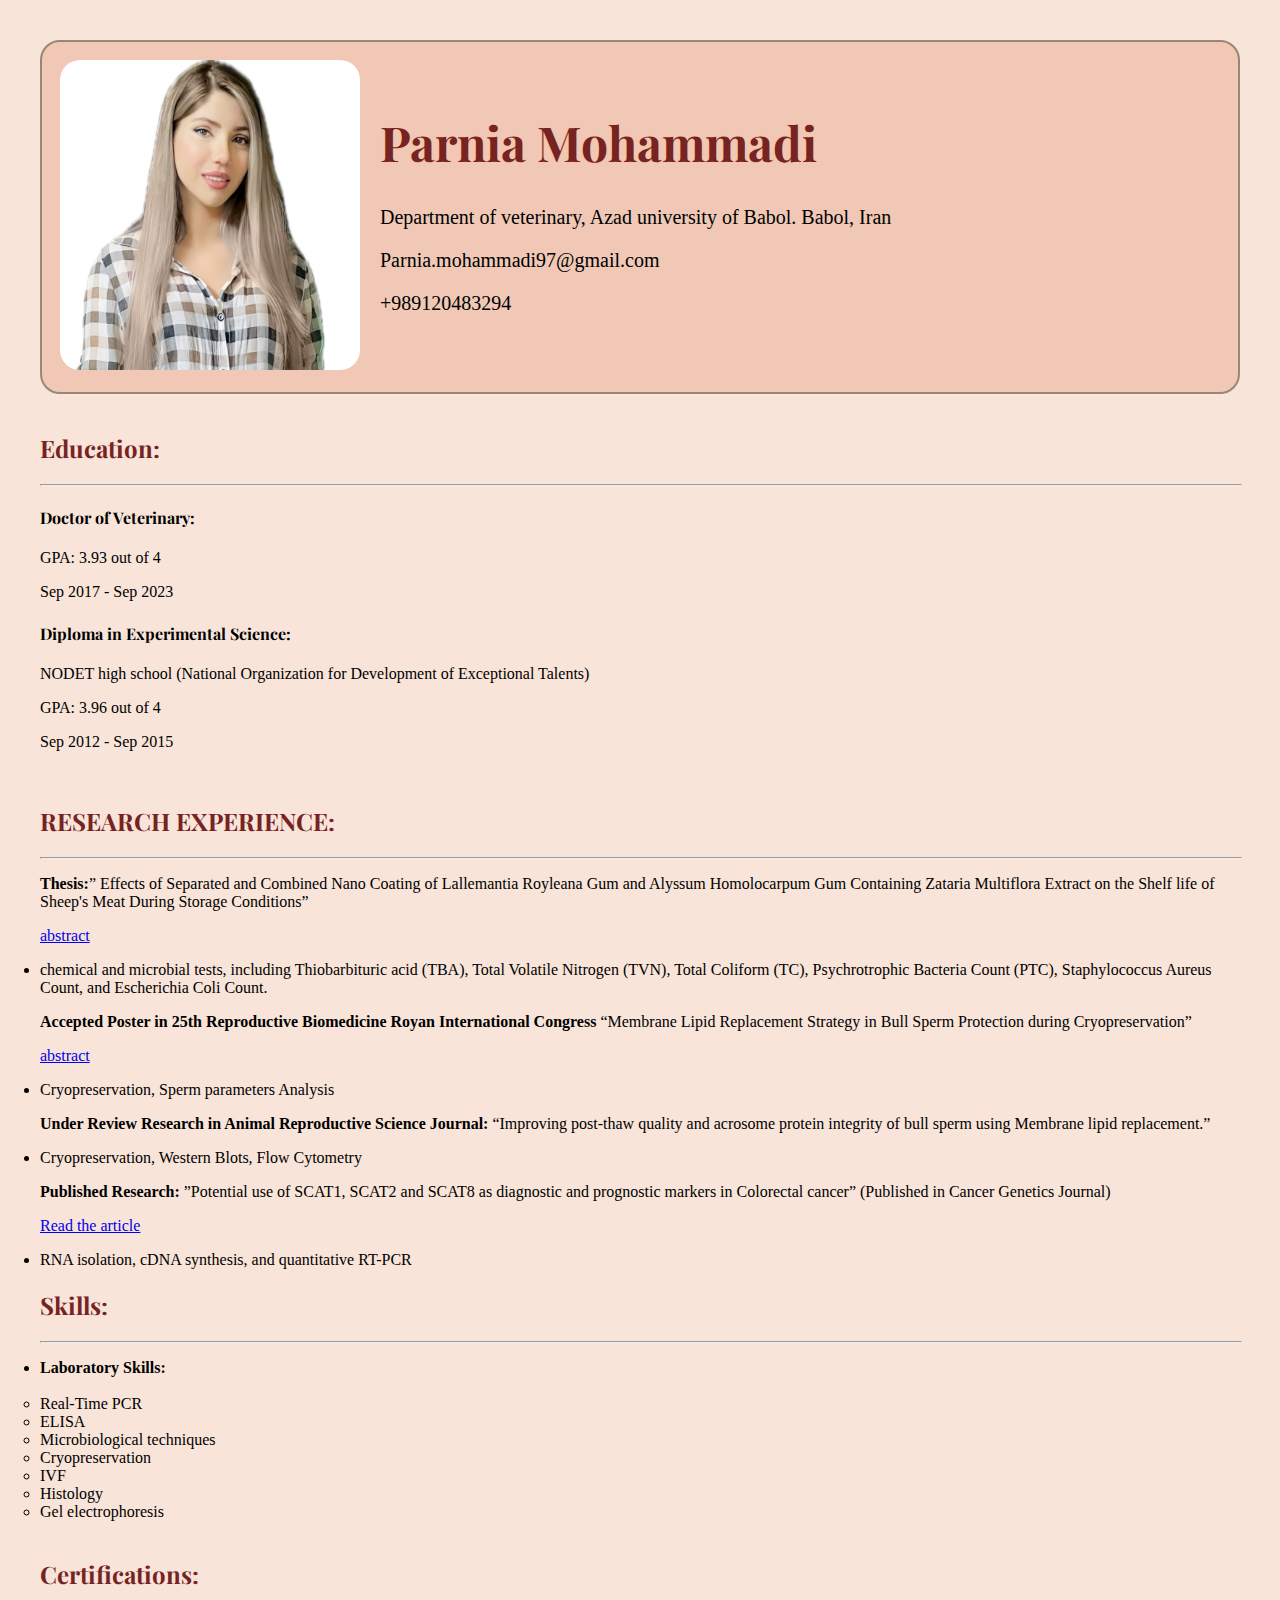
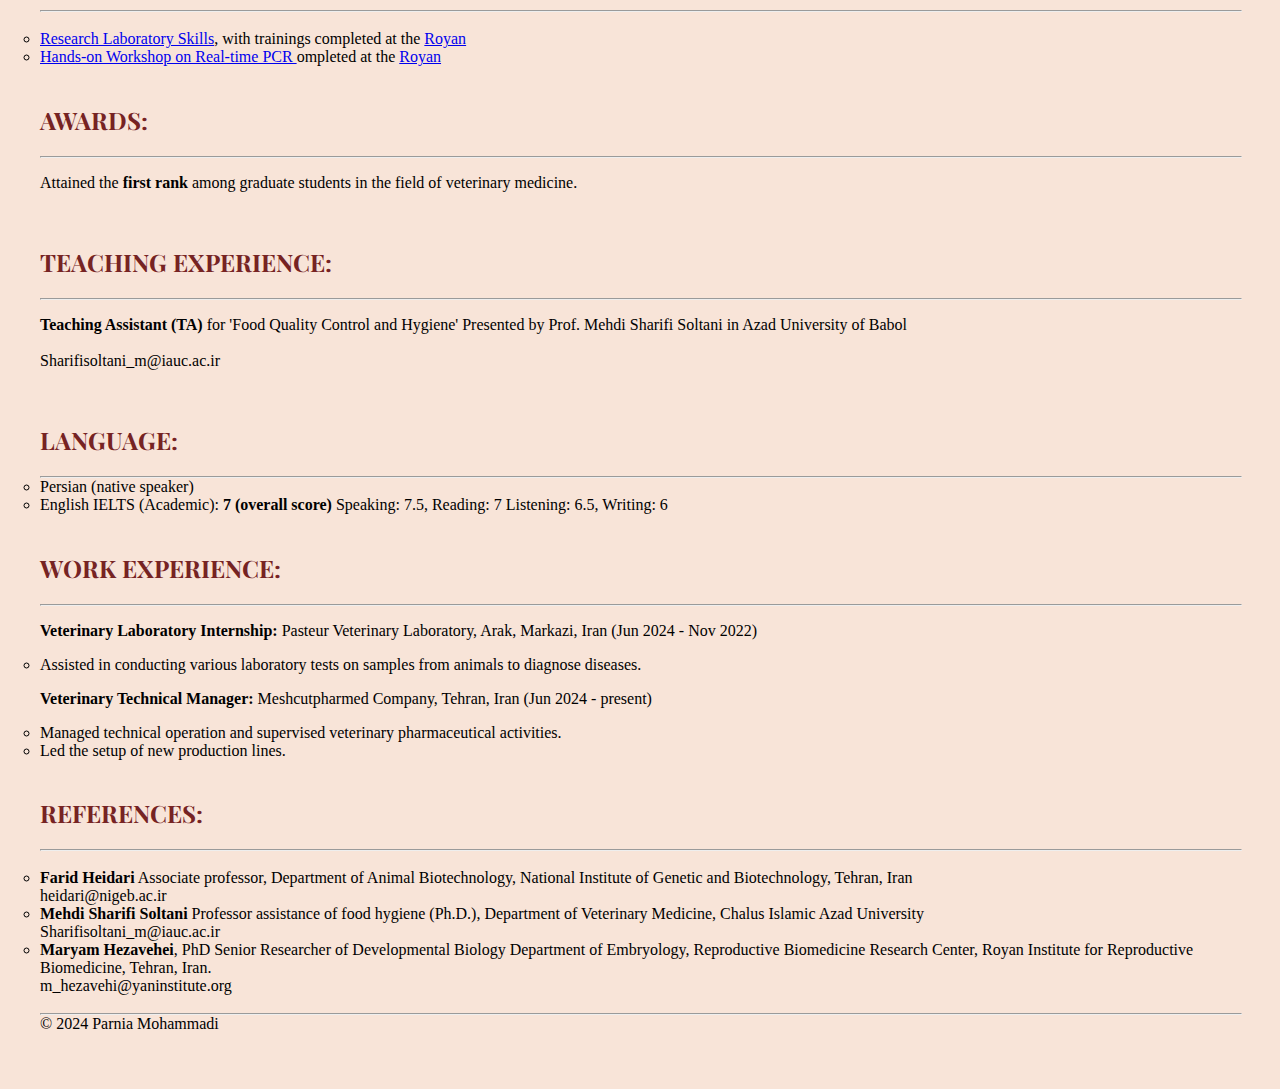
<file: index.html>
<!DOCTYPE html>
<html lang="en">
<head>
    <meta charset="UTF-8">
    <meta name="viewport" content="width=device-width, initial-scale=1.0">
    <link rel="stylesheet" href="./assets/style.css">
    <link rel="preconnect" href="https://fonts.googleapis.com">
    <link rel="preconnect" href="https://fonts.gstatic.com" crossorigin>
    <link href="https://fonts.googleapis.com/css2?family=Playfair+Display:ital,wght@0,400..900;1,400..900&display=swap" rel="stylesheet">
    <title>My Website</title>
</head>
<body>
    
    <img src="./assets/myphoto.jpeg" alt="myPhoto" height="250" width="250">
    <div id="firstDiv">
    <div id="secondDiv">
    <h1>Parnia Mohammadi</h1>
    <p style="font-size: 20px;">Department of veterinary, Azad university of Babol. Babol, Iran</p>
    <p style="font-size: 20px;">Parnia.mohammadi97@gmail.com</p>
    <p style="font-size: 20px;">+989120483294</p>
    </div>
    <br>
    
    </div>
    <br>
    
    <h2>Education:</h2>
    <hr>
    <h4>Doctor of Veterinary:</h4>
    <p>GPA: 3.93 out of 4</p>
    <p>Sep 2017 - Sep 2023</p>

    <h4>Diploma in Experimental Science:</h4>
    <p>NODET high school (National Organization for Development of Exceptional Talents) </p>
    <p>GPA: 3.96 out of 4</p>
    <p>Sep 2012 - Sep 2015</p>
    <br>
    
    <h2>RESEARCH EXPERIENCE:</h2>
    <hr>
    <p><strong>Thesis:</strong>” Effects of Separated and Combined Nano Coating of Lallemantia Royleana Gum and Alyssum Homolocarpum Gum Containing Zataria Multiflora Extract on the Shelf life of Sheep's Meat During Storage Conditions” </p>
    <a href="./assets/abstract1.html">abstract</a>
    <ul>
        <li>chemical and microbial tests, including Thiobarbituric acid (TBA), Total Volatile Nitrogen (TVN), Total Coliform (TC), Psychrotrophic Bacteria Count (PTC), Staphylococcus Aureus Count, and Escherichia Coli Count. </li>
     </ul>
     
    
    <p><strong>Accepted Poster in 25th Reproductive Biomedicine Royan International Congress</strong> “Membrane Lipid Replacement Strategy in Bull Sperm Protection during Cryopreservation” </p>
    <a href="./assets/abstract2.html">abstract</a>
    <ul>
        <li>Cryopreservation, Sperm parameters Analysis</li>
    </ul>
    <p><strong>Under Review Research in Animal Reproductive Science Journal: </strong>“Improving post-thaw quality and acrosome protein integrity of bull sperm using Membrane lipid replacement.”
    </p>
    <ul>
        <li>Cryopreservation, Western Blots, Flow Cytometry</li>
    </ul>
    <p><strong>Published Research: </strong>”Potential use of SCAT1, SCAT2 and SCAT8 as diagnostic and prognostic markers in Colorectal cancer” (Published in Cancer Genetics Journal)
    </p>
    <a href="https://www.sciencedirect.com/science/article/pii/S2210776224001303">Read the article</a>
    <ul>
        <li>RNA isolation, cDNA synthesis, and quantitative RT-PCR</li>
    </ul>
     <h2>Skills:</h2>
     <hr>
     <ul>
        <li><strong>Laboratory Skills:</strong><ul>
            <br>
            <li>Real-Time PCR</li>
            <li>ELISA</li>
            <li>Microbiological techniques</li>
            <li>Cryopreservation</li>
            <li>IVF</li>
            <li>Histology</li>
            <li>Gel electrophoresis</li>
    </ul>
    <br>
    
    <h2>Certifications:</h2>
    <hr>
    <br>
    <ul>
        <li><a href="./assets/research.jpeg">Research Laboratory Skills</a>, with trainings completed at the <a href=" http://www.royan.org">Royan</a></li>
        <li><a href="./assets/PCR.jpeg">Hands-on Workshop on Real-time PCR </a>ompleted at the <a href=" http://www.royan.org">Royan</a> </li>
    </ul>
    <br>
    
    <h2>AWARDS:</h2>
    <hr>
    <p>Attained the <strong>first rank</strong> among graduate students in the field of veterinary medicine. </p>
    <br>
    
    <h2>TEACHING EXPERIENCE:</h2>
    <hr>
    <p><strong>Teaching Assistant (TA) </strong>for 'Food Quality Control and Hygiene' Presented by Prof. Mehdi Sharifi Soltani in Azad University of Babol <br><br>Sharifisoltani_m@iauc.ac.ir  </p>
    <br>
    
    <h2>LANGUAGE:</h2>
    <hr>
    <ul>
      <li>Persian (native speaker)</li>
      <li>English IELTS (Academic): <strong>7 (overall score)</strong>
        Speaking: 7.5, Reading: 7 Listening: 6.5, Writing: 6
        </li>  

    </ul>
    <br>
    
    <h2>WORK EXPERIENCE:</h2>
    <hr>
    <p><strong>Veterinary Laboratory Internship: </strong> Pasteur Veterinary Laboratory, Arak, Markazi, Iran (Jun 2024 - Nov 2022) </p>
    <ul>
        <li>Assisted in conducting various laboratory tests on samples from animals to diagnose diseases.</li>
    </ul>
    <p><strong>Veterinary Technical Manager: </strong> Meshcutpharmed Company, Tehran, Iran (Jun 2024 - present)</p>
    <ul>
        <li>Managed technical operation and supervised veterinary pharmaceutical activities.</li>
        <li>Led the setup of new production lines.</li>
    </ul>
    <br>
    
    <h2>REFERENCES:</h2>
    <hr>
    <br>
    <ul>
        <li><strong>Farid Heidari</strong> Associate professor, Department of Animal Biotechnology, National Institute of Genetic and Biotechnology, Tehran, Iran <br>heidari@nigeb.ac.ir </li>
        <li><strong>Mehdi Sharifi Soltani</strong> Professor assistance of food hygiene (Ph.D.), Department of Veterinary Medicine, Chalus Islamic Azad University <br> Sharifisoltani_m@iauc.ac.ir</li>
        <li><strong>Maryam Hezavehei</strong>, PhD Senior Researcher of Developmental Biology Department of Embryology, Reproductive Biomedicine Research Center, Royan Institute for Reproductive Biomedicine, Tehran, Iran. <br>m_hezavehi@yaninstitute.org</li>

    </ul>
    <br>
    <hr>
    <footer>
        &copy; 2024 Parnia Mohammadi
    </footer>
</body>
</html>
</file>
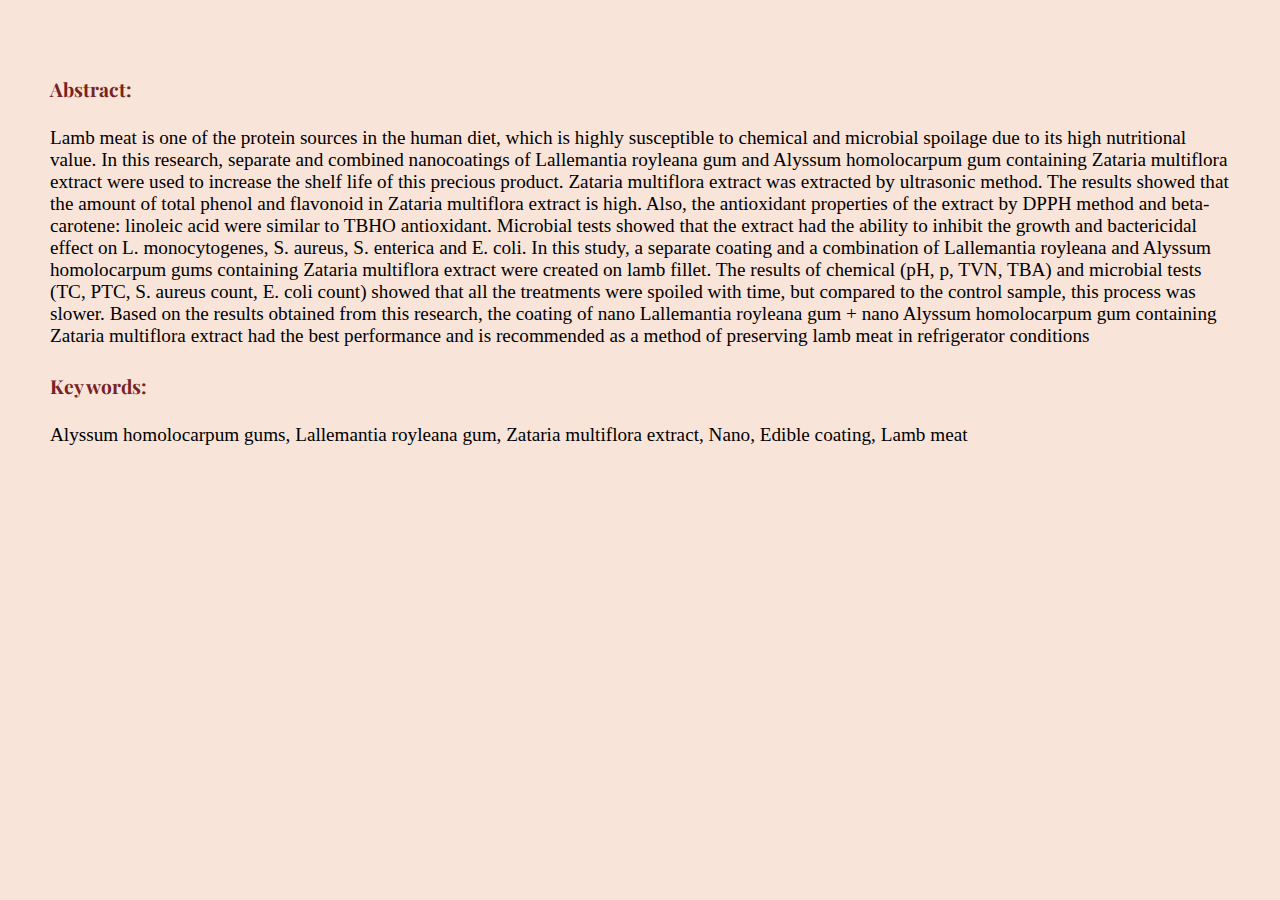
<file: assets/abstract1.html>
<!DOCTYPE html>
<html lang="en">
<head>
    <meta charset="UTF-8">
    <meta name="viewport" content="width=device-width, initial-scale=1.0">
    <title>abstract 1</title>
    <link rel="preconnect" href="https://fonts.googleapis.com">
    <link rel="preconnect" href="https://fonts.gstatic.com" crossorigin>
    <link href="https://fonts.googleapis.com/css2?family=Playfair+Display:ital,wght@0,400..900;1,400..900&display=swap" rel="stylesheet">
    <style>
    body {
    margin:30px;
    padding: 20px;/* Add padding to give space around the content */
    background-color: rgb(248, 228, 216);
    font-size: larger;
    }
    h4{
    font-family: "Playfair Display", serif;
    font-style: normal;
    color: rgb(118, 35, 35);
    }

    </style>
</head>
<body>
    <h4>Abstract:</h4>
    <p>
        Lamb meat is one of the protein sources in the human diet, which is highly susceptible to chemical and microbial spoilage due to its high nutritional value. In this research, separate and combined nanocoatings of Lallemantia royleana gum and Alyssum homolocarpum gum containing Zataria multiflora extract were used to increase the shelf life of this precious product. Zataria multiflora extract was extracted by ultrasonic method. The results showed that the amount of total phenol and flavonoid in Zataria multiflora extract is high. Also, the antioxidant properties of the extract by DPPH method and beta-carotene: linoleic acid were similar to TBHO antioxidant. Microbial tests showed that the extract had the ability to inhibit the growth and bactericidal effect on L. monocytogenes, S. aureus, S. enterica and E. coli. In this study, a separate coating and a combination of Lallemantia royleana and Alyssum homolocarpum gums containing Zataria multiflora extract were created on lamb fillet. The results of chemical (pH, p, TVN, TBA) and microbial tests (TC, PTC, S. aureus count, E. coli count) showed that all the treatments were spoiled with time, but compared to the control sample, this process was slower. Based on the results obtained from this research, the coating of nano Lallemantia royleana gum + nano Alyssum homolocarpum gum containing Zataria multiflora extract had the best performance and is recommended as a method of preserving lamb meat in refrigerator conditions
        </p>
        <h4>Key words:</h4>
        <p>
        Alyssum homolocarpum gums, Lallemantia royleana gum, Zataria multiflora extract, Nano, Edible coating,
        Lamb meat</p>
</body>
</html>
</file>
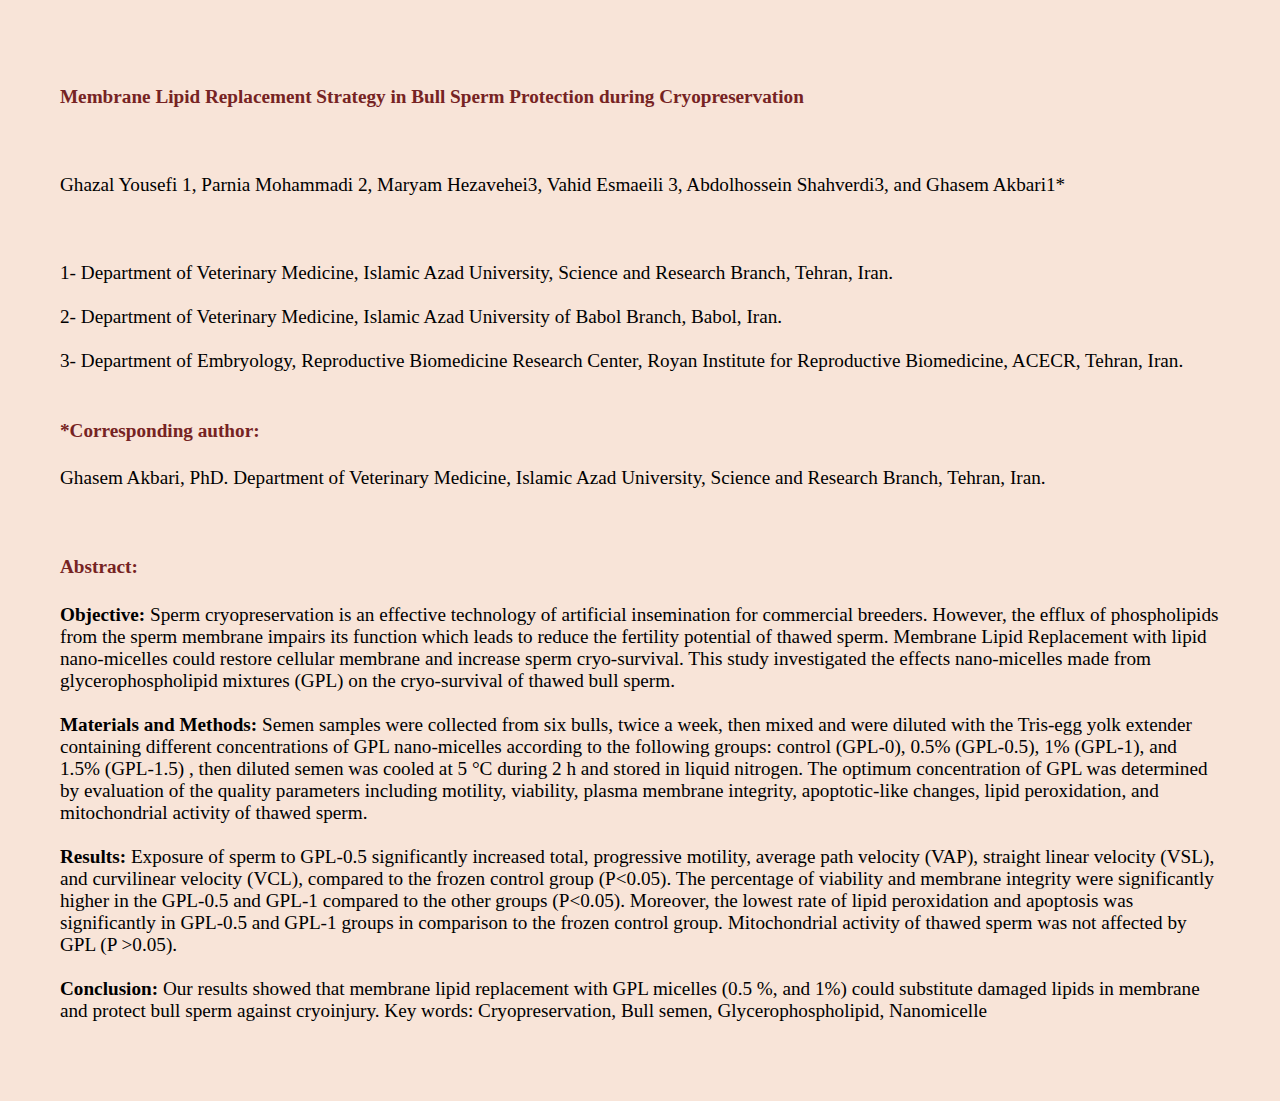
<file: assets/abstract2.html>
<!DOCTYPE html>
<html lang="en">
<head>
    <meta charset="UTF-8">
    <meta name="viewport" content="width=device-width, initial-scale=1.0">
    <title>Document</title>
    <style>
        body {
    margin:40px;
    padding: 20px;/* Add padding to give space around the content */
    background-color: rgb(248, 228, 216);
    font-size: larger;
    }
    h4{
    font-family: "Playfair Display", serif;
    font-style: normal;
    color: rgb(118, 35, 35);
    }
    </style>
</head>
<body>
    <h4>Membrane Lipid Replacement Strategy in Bull Sperm Protection during Cryopreservation</h4><br>
    <P>

        Ghazal Yousefi 1, Parnia Mohammadi 2, Maryam Hezavehei3, Vahid Esmaeili 3, Abdolhossein Shahverdi3, and Ghasem Akbari1* <br><br><br><br>
        
        1- Department of Veterinary Medicine, Islamic Azad University, Science and Research Branch, Tehran, Iran. <br><br>
        2- Department of Veterinary Medicine, Islamic Azad University of Babol Branch, Babol, Iran. <br><br>
        3- Department of Embryology, Reproductive Biomedicine Research Center, Royan Institute for Reproductive Biomedicine, ACECR, Tehran, Iran. <br><br></P>
        
        <h4> *Corresponding author: </h4>
        <p>
        Ghasem Akbari, PhD.
        Department of Veterinary Medicine, Islamic Azad University, Science and Research Branch, Tehran, Iran.
        </p>
        <br>
        <h4>Abstract:</h4>
        <p>
        <strong>Objective: </strong>Sperm cryopreservation is an effective technology of artificial insemination for commercial breeders. However, the efflux of phospholipids from the sperm membrane impairs its function which leads to reduce the fertility potential of thawed sperm. Membrane Lipid Replacement with lipid nano-micelles could restore cellular membrane and increase sperm cryo-survival. This study investigated the effects nano-micelles made from glycerophospholipid mixtures (GPL) on the cryo-survival of thawed bull sperm. 
        <br>
        <br>
        <strong>Materials and Methods:</strong> Semen samples were collected from six bulls, twice a week, then mixed and were diluted with the Tris-egg yolk extender containing different concentrations of GPL nano-micelles according to the following groups: control (GPL-0), 0.5% (GPL-0.5), 1% (GPL-1), and 1.5% (GPL-1.5)  , then diluted semen was cooled at 5 °C during 2 h and stored in liquid nitrogen. The optimum concentration of GPL was determined by evaluation of the quality parameters including motility, viability, plasma membrane integrity, apoptotic-like changes, lipid peroxidation, and mitochondrial activity of thawed sperm.
        <br><br>
        <strong>Results:</strong> Exposure of sperm to GPL-0.5 significantly increased total, progressive motility, average path velocity (VAP), straight linear velocity (VSL), and curvilinear velocity (VCL), compared to the frozen control group (P<0.05). The percentage of viability and membrane integrity were significantly higher in the GPL-0.5 and GPL-1 compared to the other groups (P<0.05). Moreover, the lowest rate of lipid peroxidation and apoptosis was significantly in GPL-0.5 and GPL-1 groups in comparison to the frozen control group. Mitochondrial activity of thawed sperm was not affected by GPL (P >0.05). 
        <br><br>
        <strong>Conclusion:</strong> Our results showed that membrane lipid replacement with GPL micelles (0.5 %, and 1%) could substitute damaged lipids in membrane and protect bull sperm against cryoinjury.
        Key words: Cryopreservation, Bull semen, Glycerophospholipid, Nanomicelle
        </P>
</body>
</html>
</file>
<file: assets/style.css>
body {
    margin: 20px;
    padding: 20px; /* Add padding to give space around the content */
    background-color: rgb(248, 228, 216);
}
hr {
    width: 100%;
    margin: 0 ; /* Add margin to give space around the horizontal lines */
    padding: 0;
}

ul {
    
    padding-left: 0px; /* Add padding to lists */
}
img{
    width: 300px;
    height: 310px;
    margin: 20px;
    float: left;
    border-radius: 20px;
    
}
#firstDiv{
    background-color: rgb(240, 200, 181);
    height: 350px;
    border: 2px solid rgb(152, 135, 119);
    border-radius: 20px;
    
}

#secondDiv{
    position: relative;
    top: 36px;
    
    font-size: x-large;
}
h1{
    
    color: rgb(118, 35, 35);
    text-shadow:  -1px 0 #f7c5a5, /* Top-left shadow */
    1px -1px 0 #f7c5a5, /* Top-right shadow */
    1px 1px 0 #f7c5a5, /* Bottom-left shadow */
    1px 1px 0 #f7c5a5; /* Bottom-right shadow */
}
h2{
    color: rgb(118, 35, 35)
}
h1 , h2, h4{
    font-family: "Playfair Display", serif;
    font-style: normal;
}

@media (max-width: 768px) {
    body {
        margin: 10px;
        padding: 10px;
    }
    
    img {
        width: 100%;
        height: auto;
        margin: 0 auto;
        margin-bottom:10px ;
        display: block;
        float: none;
    }
    
    #firstDiv {
        height: auto;
        padding: 10px;
        border: none;
    }

    #secondDiv {
        position: static;
        top: 0;
        text-align: center;
        font-size: large;
    }

    h1 {
        font-size: 24px;
    }

    h2 {
        font-size: 20px;
    }

    h4 {
        font-size: 18px;
    }
}
</file>
